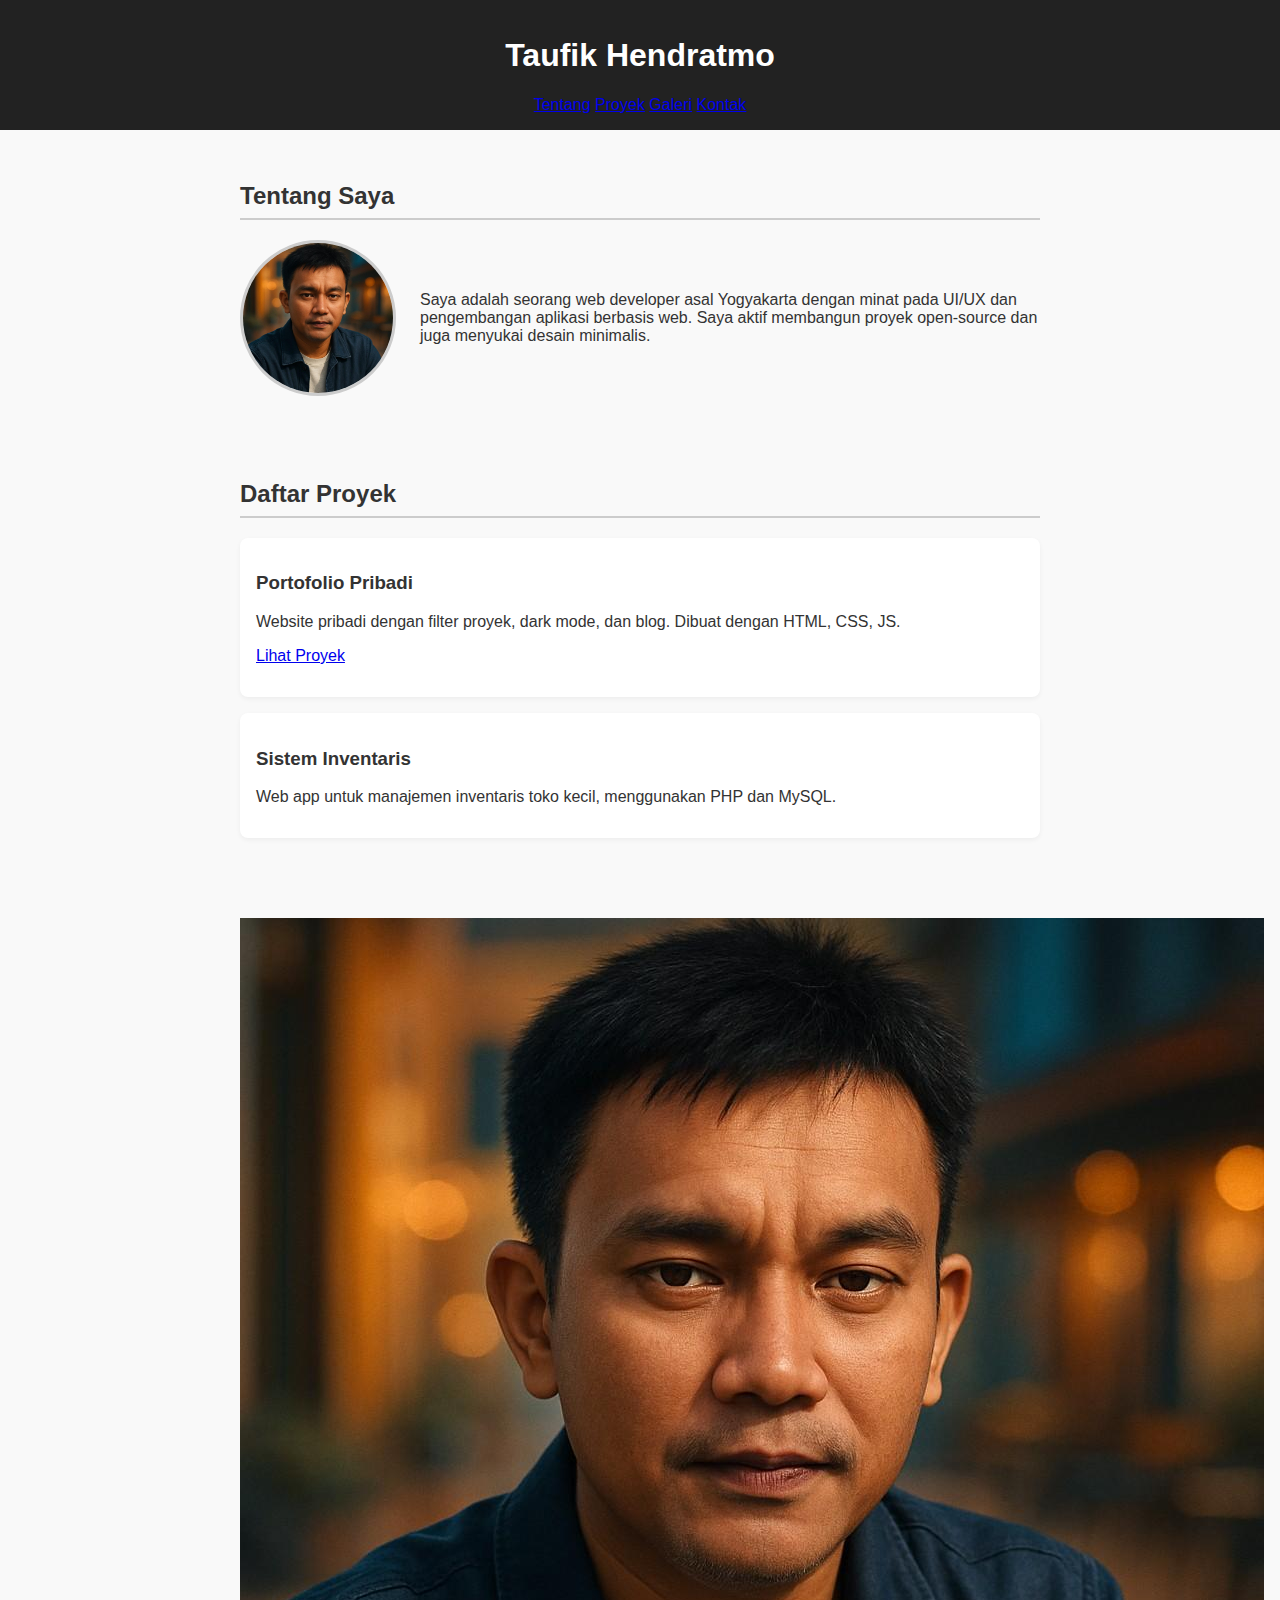
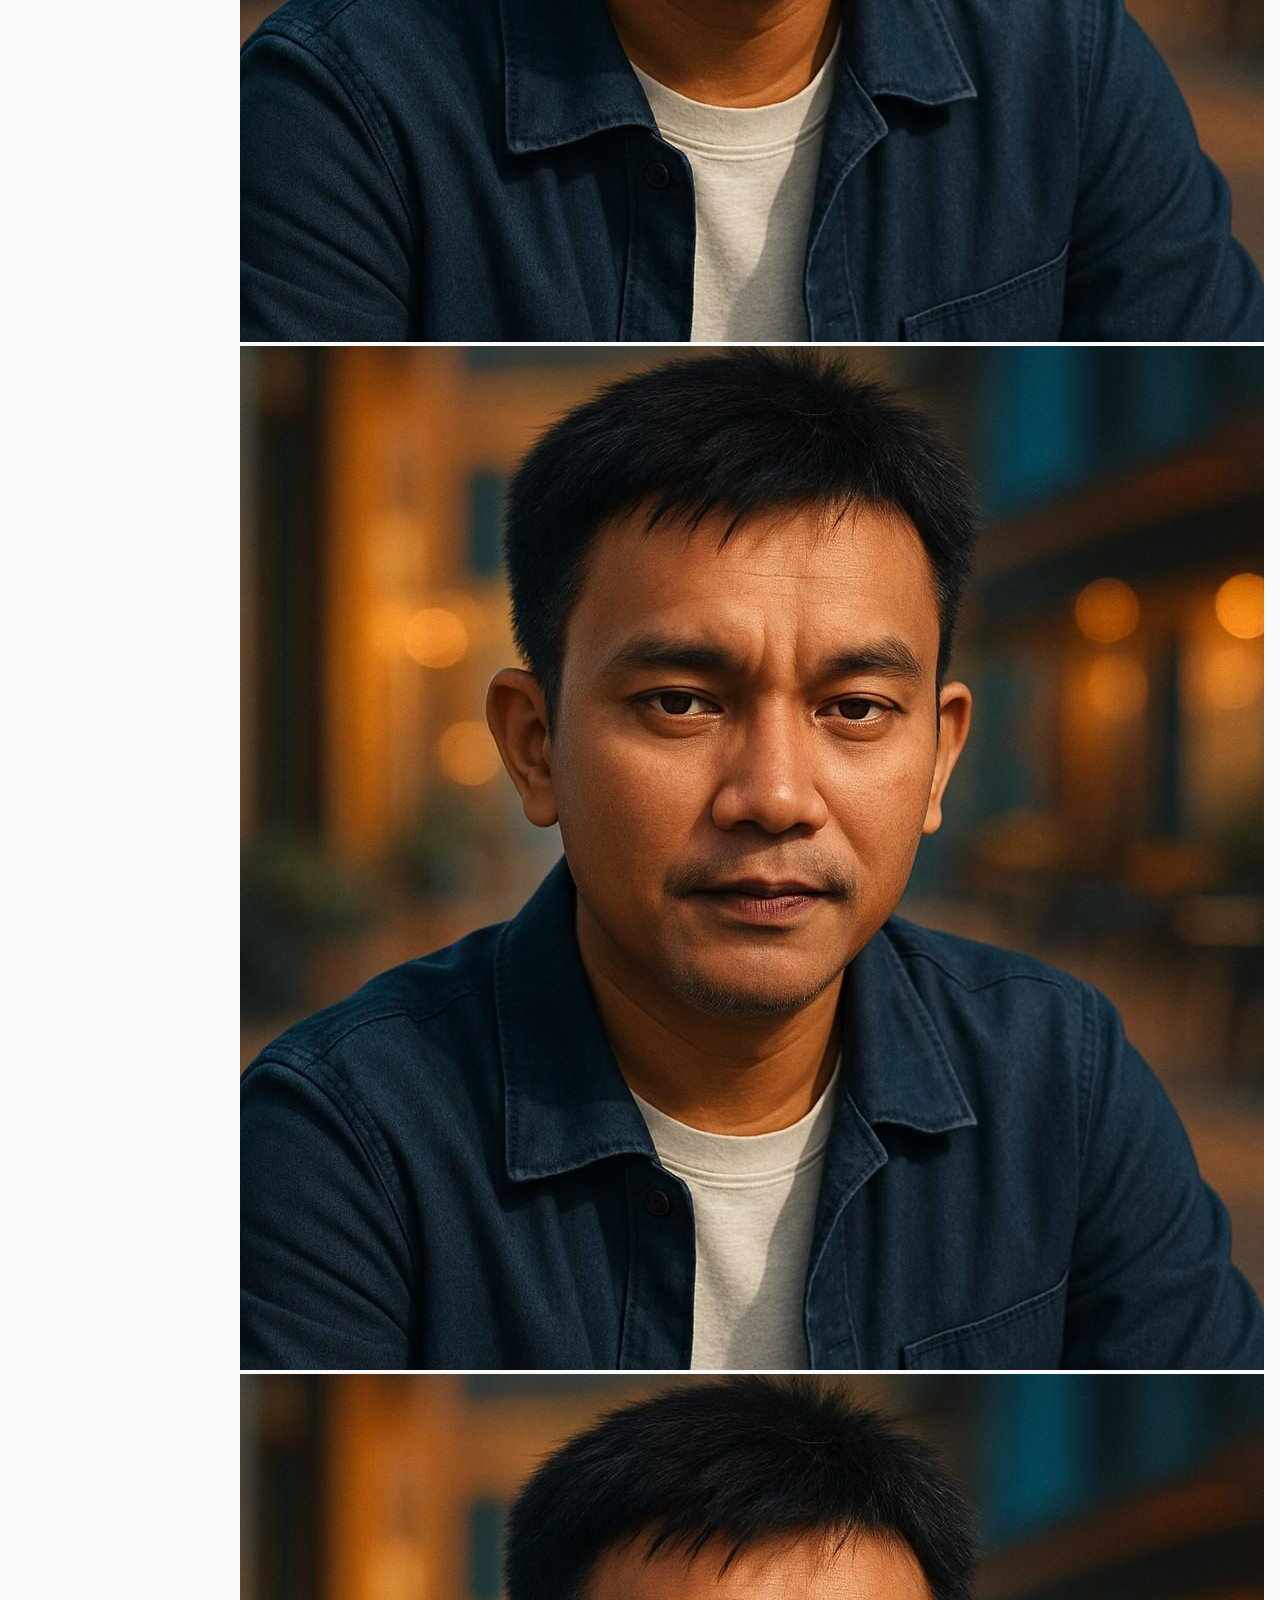
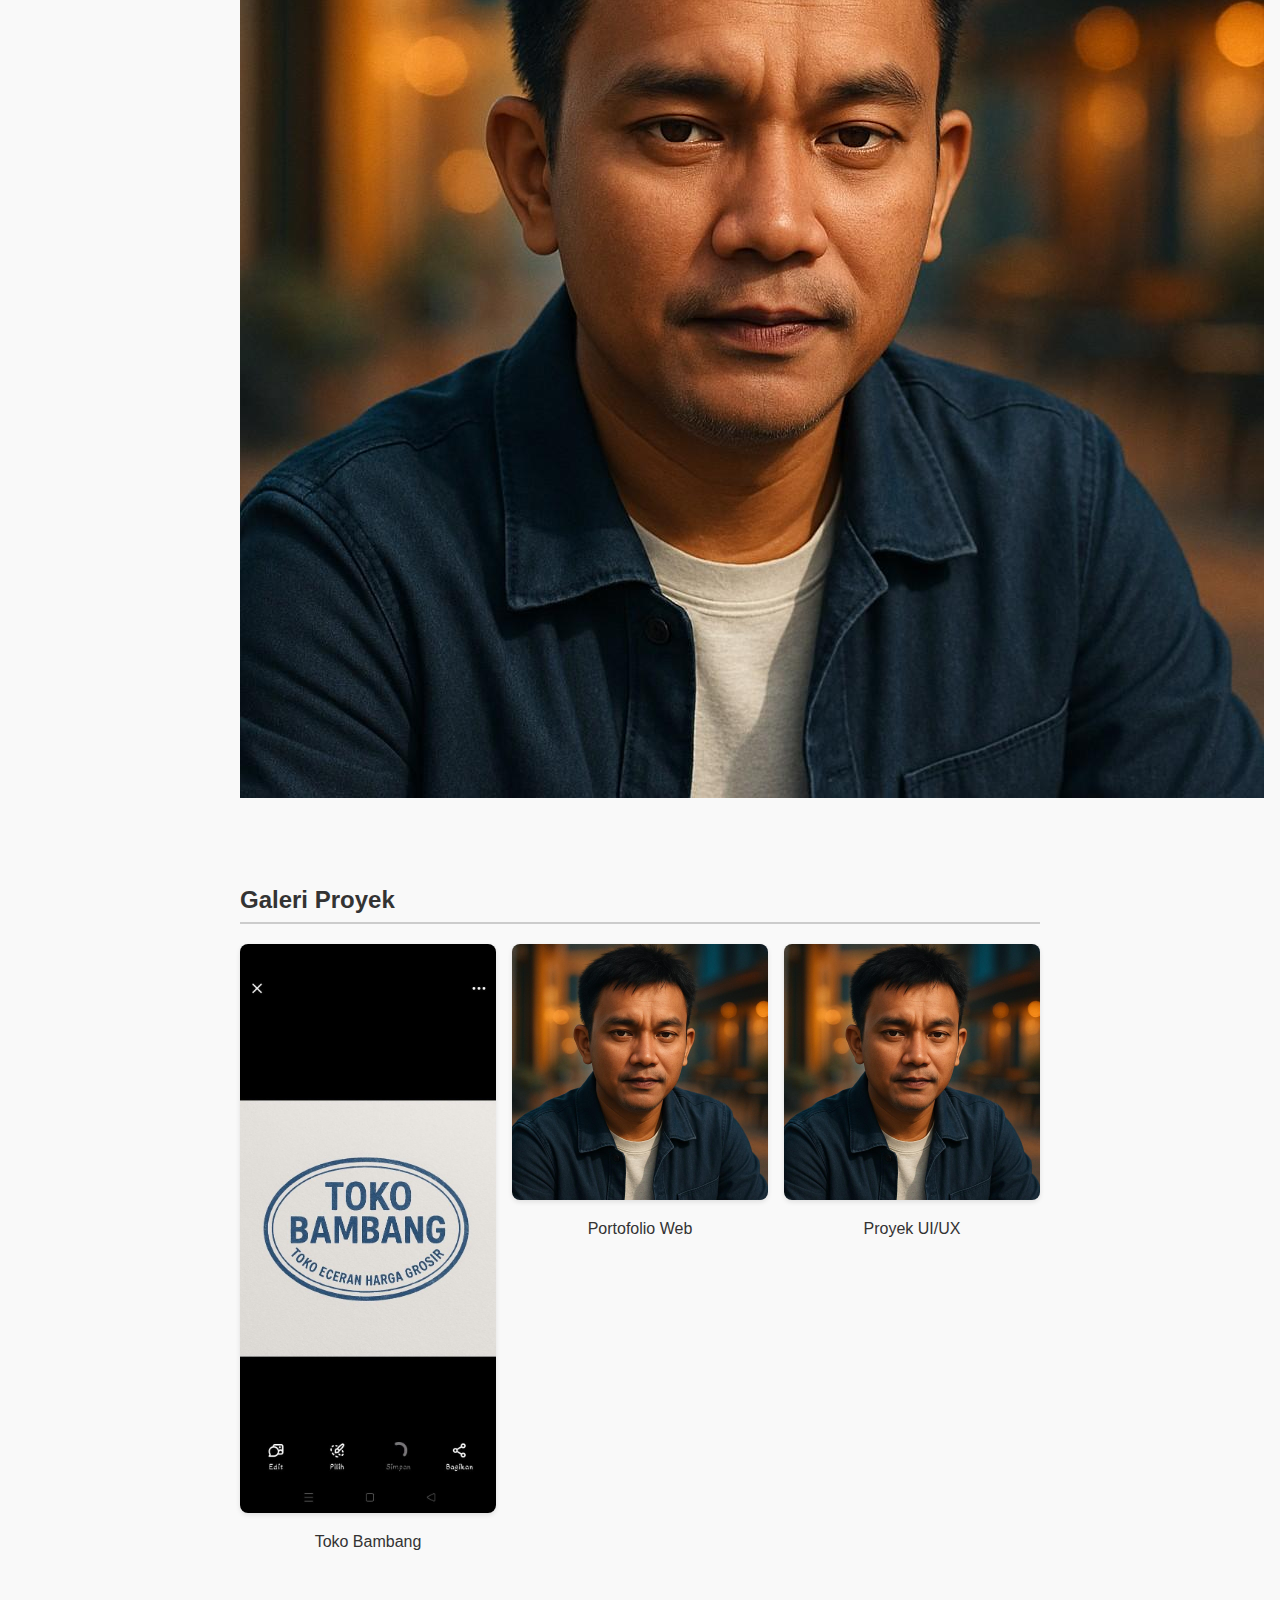
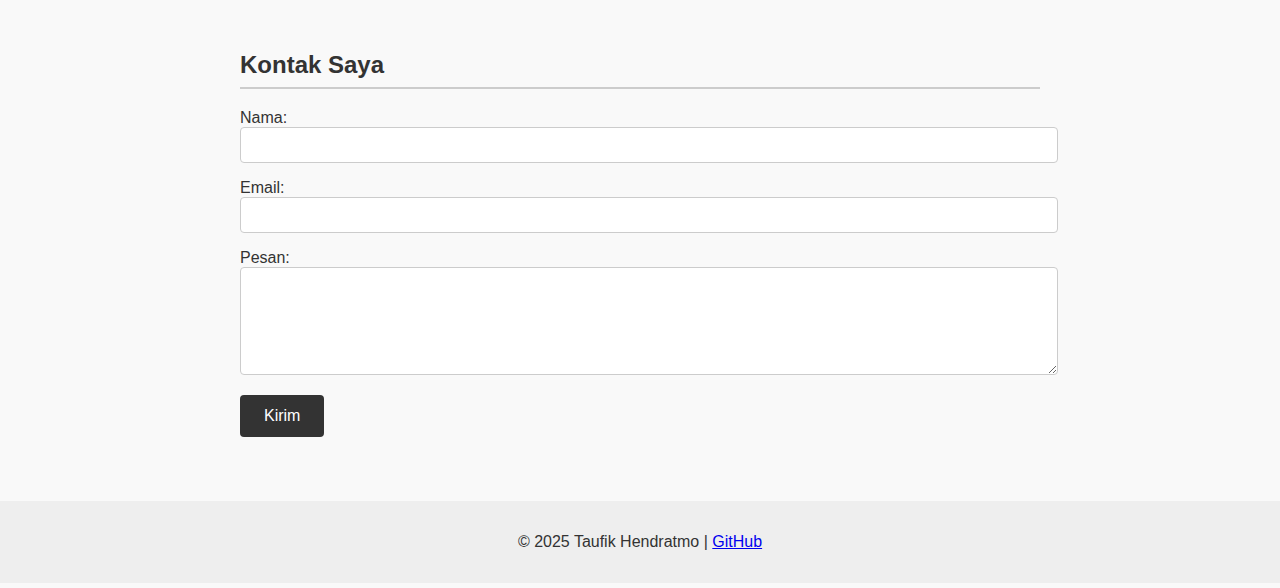
<file: index.html>
<!DOCTYPE html>
<html lang="id">
<head>
  <meta charset="UTF-8" />
  <meta name="viewport" content="width=device-width, initial-scale=1.0" />
  <title>Portofolio Taufik Hendratmo</title>
  <style>
    body {
      font-family: sans-serif;
      margin: 0;
      padding: 0;
      background: #f9f9f9;
      color: #333;
    }
    header {
      background: #222;
      color: white;
      padding: 1rem 2rem;
      text-align: center;
    }
    nav a {
      margin: 0 1rem;
      color: white;
      text-decoration: none;
    }
    section {
      padding: 2rem;
      max-width: 800px;
      margin: auto;
    }
    h2 {
      border-bottom: 2px solid #ccc;
      padding-bottom: 0.5rem;
    }
    .project {
      margin-bottom: 1rem;
      padding: 1rem;
      background: white;
      border-radius: 8px;
      box-shadow: 0 2px 5px rgba(0,0,0,0.05);
    }
    form input, form textarea {
      width: 100%;
      padding: 0.5rem;
      margin-bottom: 1rem;
      border: 1px solid #ccc;
      border-radius: 4px;
      font-size: 1rem;
    }
    form button {
      background: #333;
      color: white;
      border: none;
      padding: 0.75rem 1.5rem;
      font-size: 1rem;
      border-radius: 4px;
      cursor: pointer;
    }
    footer {
      text-align: center;
      padding: 1rem;
      background: #eee;
      margin-top: 2rem;
    }
    img.profile {
      border-radius: 50%;
      width: 150px;
      height: 150px;
      object-fit: cover;
      border: 3px solid #ccc;
    }
    .about-flex {
      display: flex;
      align-items: center;
      gap: 1.5rem;
      flex-wrap: wrap;
    }
    .gallery-grid {
      display: grid;
      grid-template-columns: repeat(auto-fit, minmax(200px, 1fr));
      gap: 1rem;
      margin-top: 1rem;
    }
    .gallery-grid img {
      width: 100%;
      border-radius: 8px;
      box-shadow: 0 2px 5px rgba(0,0,0,0.1);
    }
  
    .carousel {
      position: relative;
      width: 100%;
      max-width: 800px;
      overflow: hidden;
      border-radius: 8px;
      margin-top: 1rem;
    }
    .slides {
      display: flex;
      width: 300%;
      animation: slide 9s infinite;
    }
    .slides img {
      width: 100%;
      flex-shrink: 0;
    }
    @keyframes slide {
      0% {transform: translateX(0%);}
      33% {transform: translateX(-100%);}
      66% {transform: translateX(-200%);}
      100% {transform: translateX(0%);}
    }


    .gallery-grid {
      display: grid;
      grid-template-columns: repeat(auto-fit, minmax(200px, 1fr));
      gap: 1rem;
      margin-top: 1rem;
    }
    .gallery-grid img {
      width: 100%;
      border-radius: 8px;
      box-shadow: 0 2px 5px rgba(0,0,0,0.1);
    }

</style>
</head>
<body>


  <header>
    <h1>Taufik Hendratmo</h1>
    <a href="#tentang">Tentang</a>
    <a href="#proyek">Proyek</a>
    <a href="#galeri">Galeri</a>
    <a href="#kontak">Kontak</a>
  </header>

</header>

<section id="tentang">
  <h2>Tentang Saya</h2>
  <div class="about-flex">
    <img src="profile.jpg" alt="Foto Profil" class="profile" />
    <p style="flex: 1; min-width: 250px;">Saya adalah seorang web developer asal Yogyakarta dengan minat pada UI/UX dan pengembangan aplikasi berbasis web. 
Saya aktif membangun proyek open-source dan juga menyukai desain minimalis.</p>
  </div>
</section>

<section id="proyek">
  <h2>Daftar Proyek</h2>
  <div class="project">
    <h3>Portofolio Pribadi</h3>
    <p>Website pribadi dengan filter proyek, dark mode, dan blog. Dibuat dengan HTML, CSS, JS.</p>
    <p><a href="https://achonk07.github.io/porto" target="_blank">Lihat Proyek</a></p>
  </div>
  <div class="project">
    <h3>Sistem Inventaris</h3>
    <p>Web app untuk manajemen inventaris toko kecil, menggunakan PHP dan MySQL.</p>
  </div>
</section>

<section id="galeri">
    <img src="profile.jpg" alt="Contoh Proyek 1" />
    <img src="profile.jpg" alt="Contoh Proyek 2" />
    <img src="profile.jpg" alt="Contoh Proyek 3" />
  </div>
</section>

<section id="galeri">
  <h2>Galeri Proyek</h2>
  <div class="gallery-grid">
    <div>
      <img src="galeri1.jpg" alt="Toko Bambang – Sistem Inventaris" />
      <p style="text-align:center;">Toko Bambang</p>
    </div>
    <div>
      <img src="profile.jpg" alt="Proyek 2" />
      <p style="text-align:center;">Portofolio Web</p>
    </div>
    <div>
      <img src="profile.jpg" alt="Proyek 3" />
      <p style="text-align:center;">Proyek UI/UX</p>
    </div>
  </div>
</section>

<section id="kontak">
  <h2>Kontak Saya</h2>
  <form action="https://docs.google.com/forms/d/e/1FAIpQLSeDBehPUCHBDH0GfqTooSRdDBebyzvHJ7ZgWRKeYaTFT9uX-g/formResponse" method="POST" target="_blank">
    <label>Nama:</label>
    <input type="text" name="entry.910373664" required />

    <label>Email:</label>
    <input type="email" name="entry.902654410" required />

    <label>Pesan:</label>
    <textarea name="entry.1017370440" rows="5" required></textarea>

    <button type="submit">Kirim</button>
  </form>
</section>

<footer>
  <p>© 2025 Taufik Hendratmo | <a href="https://github.com/Achonk07" target="_blank">GitHub</a></p>
</footer>

</body>
</html>
</file>
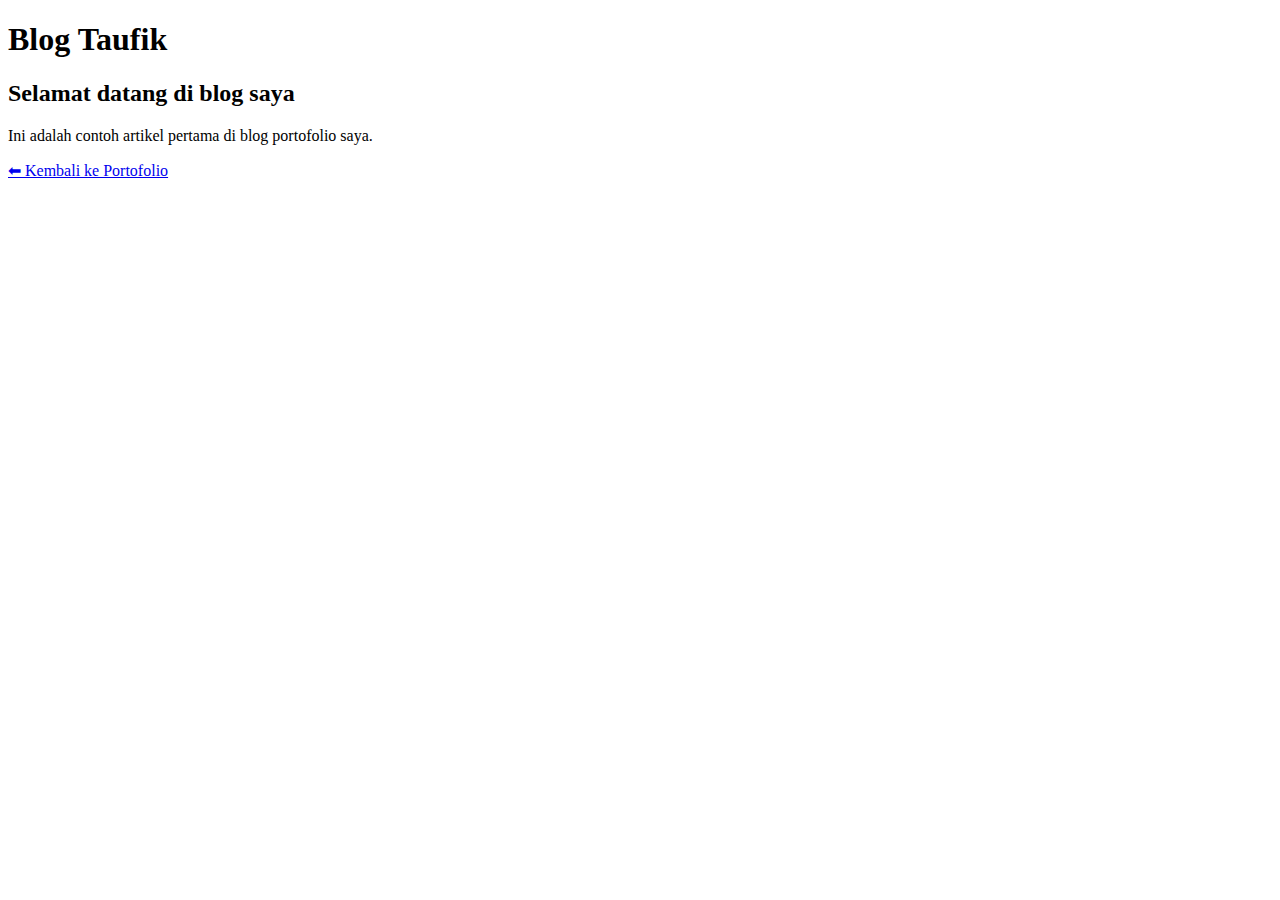
<file: blog/index.html>
<!DOCTYPE html>
<html lang="en">
<head>
  <meta charset="UTF-8" />
  <meta name="viewport" content="width=device-width, initial-scale=1.0" />
  <title>Blog – Taufik Hendratmo</title>
</head>
<body>
  <h1>Blog Taufik</h1>
  <article>
    <h2>Selamat datang di blog saya</h2>
    <p>Ini adalah contoh artikel pertama di blog portofolio saya.</p>
  </article>
  <p><a href="../index.html">⬅ Kembali ke Portofolio</a></p>
</body>
</html>
</file>
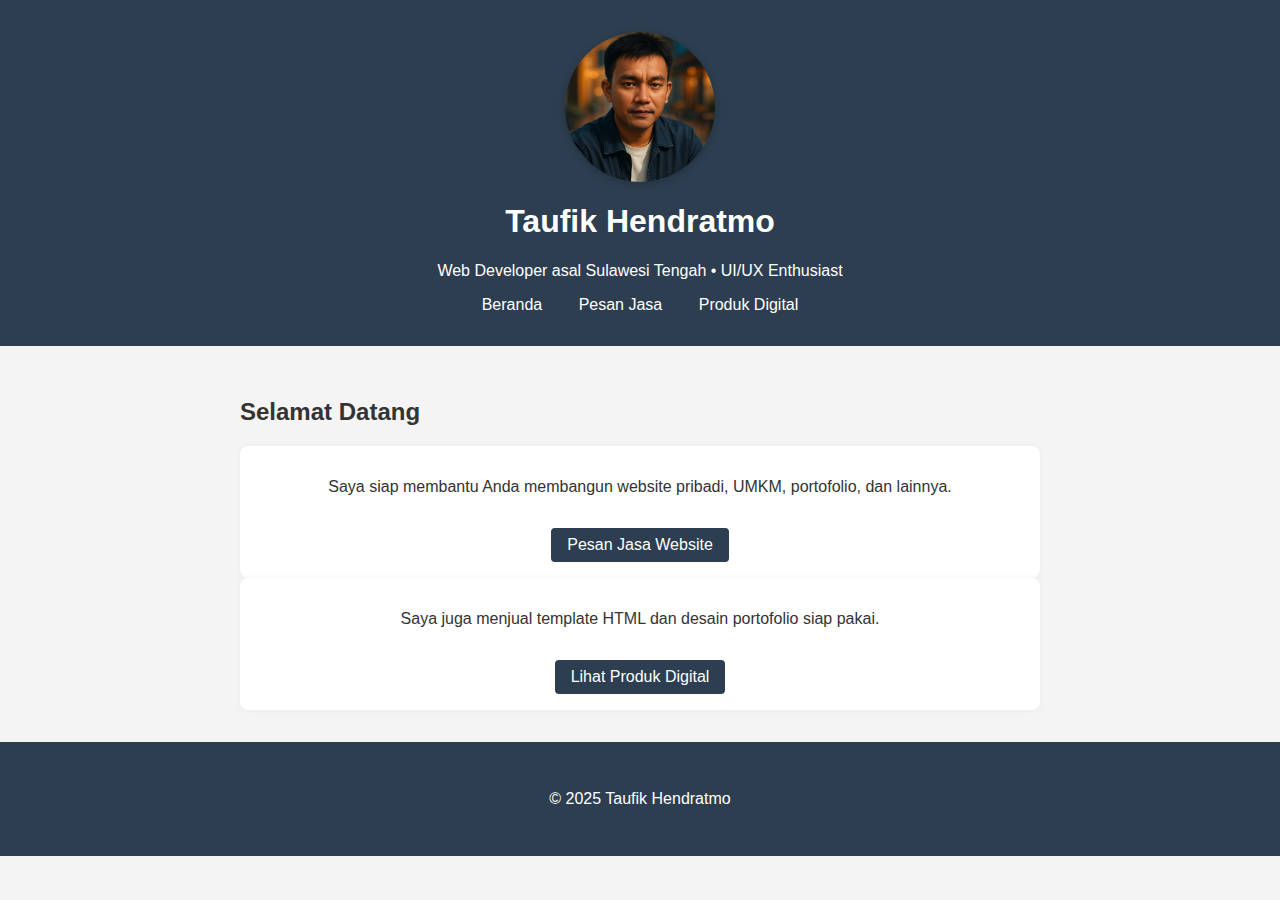
<file: index_sulteng.html>
<!DOCTYPE html>
<html lang="id">
<head>
  <meta charset="UTF-8" />
  <meta name="viewport" content="width=device-width, initial-scale=1.0" />
  <title>Taufik Hendratmo – Web Developer</title>
  <style>
    body { font-family: sans-serif; background: #f4f4f4; margin: 0; color: #333; }
    header, footer { background: #2c3e50; color: white; text-align: center; padding: 2rem; }
    nav a { margin: 0 1rem; color: white; text-decoration: none; }
    section { max-width: 800px; margin: auto; padding: 2rem; }
    .cta { background: white; padding: 1rem; border-radius: 8px; box-shadow: 0 0 6px rgba(0,0,0,0.05); text-align: center; }
    .cta a { display: inline-block; margin-top: 1rem; background: #2c3e50; color: white; padding: 0.5rem 1rem; border-radius: 4px; text-decoration: none; }
    .profile { width: 150px; height: 150px; object-fit: cover; border-radius: 100px; margin: auto; display: block; box-shadow: 0 2px 8px rgba(0,0,0,0.2); }
  </style>
</head>
<body>
  <header>
    <img src="profile.jpg" alt="Foto Profil" class="profile" />
    <h1>Taufik Hendratmo</h1>
    <p>Web Developer asal Sulawesi Tengah • UI/UX Enthusiast</p>
    <nav>
      <a href="index.html">Beranda</a>
      <a href="jasa.html">Pesan Jasa</a>
      <a href="produk.html">Produk Digital</a>
    </nav>
  </header>
  <section>
    <h2>Selamat Datang</h2>
    <div class="cta">
      <p>Saya siap membantu Anda membangun website pribadi, UMKM, portofolio, dan lainnya.</p>
      <a href="jasa.html">Pesan Jasa Website</a>
    </div>
    <div class="cta">
      <p>Saya juga menjual template HTML dan desain portofolio siap pakai.</p>
      <a href="produk.html">Lihat Produk Digital</a>
    </div>
  </section>
  <footer>
    <p>&copy; 2025 Taufik Hendratmo</p>
  </footer>
</body>
</html>
</file>
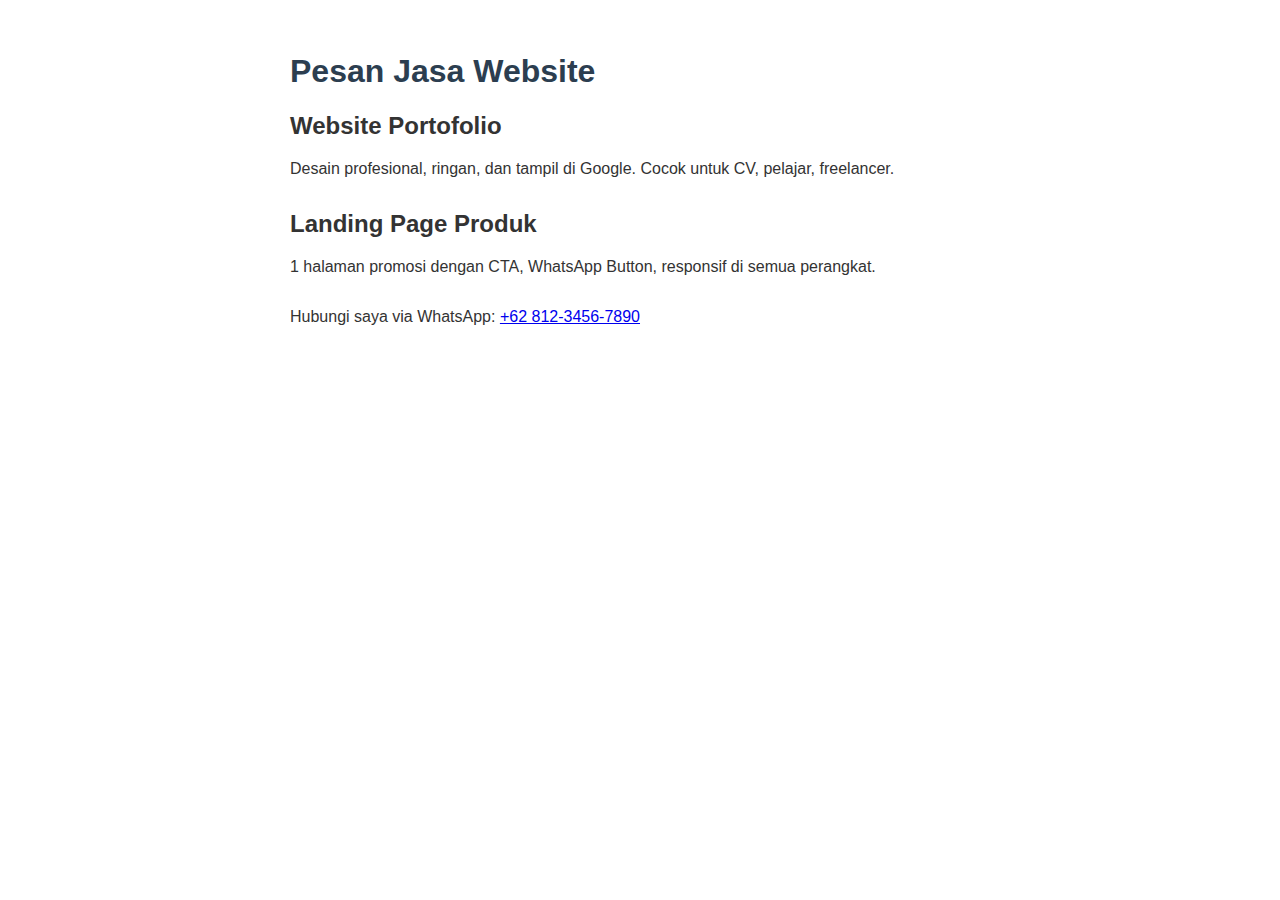
<file: jasa.html>
<!DOCTYPE html>
<html lang="id">
<head>
  <meta charset="UTF-8" />
  <meta name="viewport" content="width=device-width, initial-scale=1.0" />
  <title>Pesan Jasa Website – Taufik</title>
  <style>
    body { font-family: sans-serif; background: #fff; color: #333; padding: 2rem; max-width: 700px; margin: auto; }
    h1 { color: #2c3e50; }
    .jasa { margin-bottom: 2rem; }
  </style>
</head>
<body>
  <h1>Pesan Jasa Website</h1>
  <div class="jasa">
    <h2>Website Portofolio</h2>
    <p>Desain profesional, ringan, dan tampil di Google. Cocok untuk CV, pelajar, freelancer.</p>
  </div>
  <div class="jasa">
    <h2>Landing Page Produk</h2>
    <p>1 halaman promosi dengan CTA, WhatsApp Button, responsif di semua perangkat.</p>
  </div>
  <p>Hubungi saya via WhatsApp: <a href="https://wa.me/6281234567890" target="_blank">+62 812-3456-7890</a></p>
</body>
</html>
</file>
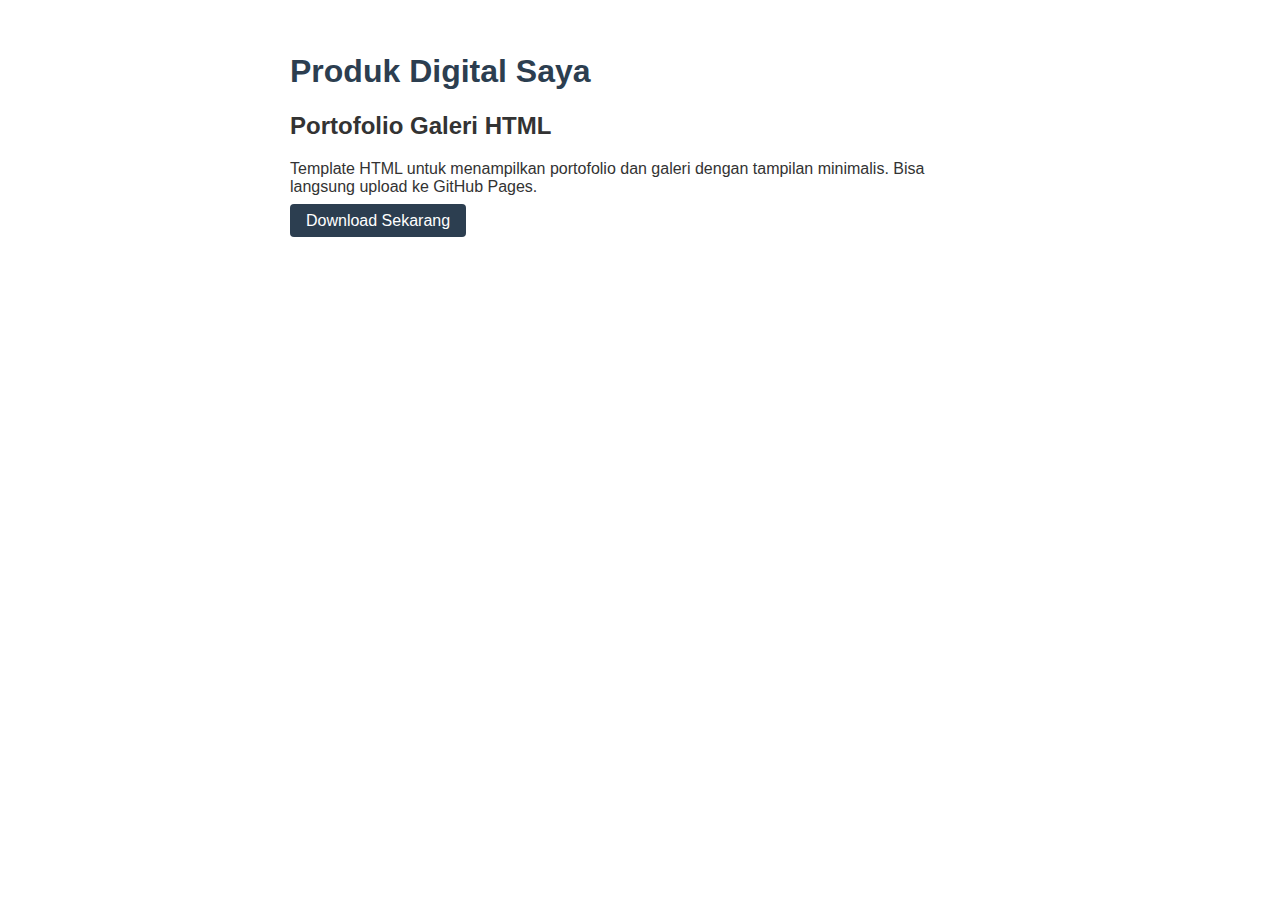
<file: produk.html>
<!DOCTYPE html>
<html lang="id">
<head>
  <meta charset="UTF-8" />
  <meta name="viewport" content="width=device-width, initial-scale=1.0" />
  <title>Produk Digital – Taufik</title>
  <style>
    body { font-family: sans-serif; background: #fff; color: #333; padding: 2rem; max-width: 700px; margin: auto; }
    h1 { color: #2c3e50; }
    .produk { margin-bottom: 2rem; }
    a.download { background: #2c3e50; color: white; padding: 0.5rem 1rem; border-radius: 4px; text-decoration: none; }
  </style>
</head>
<body>
  <h1>Produk Digital Saya</h1>
  <div class="produk">
    <h2>Portofolio Galeri HTML</h2>
    <p>Template HTML untuk menampilkan portofolio dan galeri dengan tampilan minimalis. Bisa langsung upload ke GitHub Pages.</p>
    <p><a class="download" href="portofolio_taufik_hendratmo_galeri.zip" download>Download Sekarang</a></p>
  </div>
</body>
</html>
</file>
